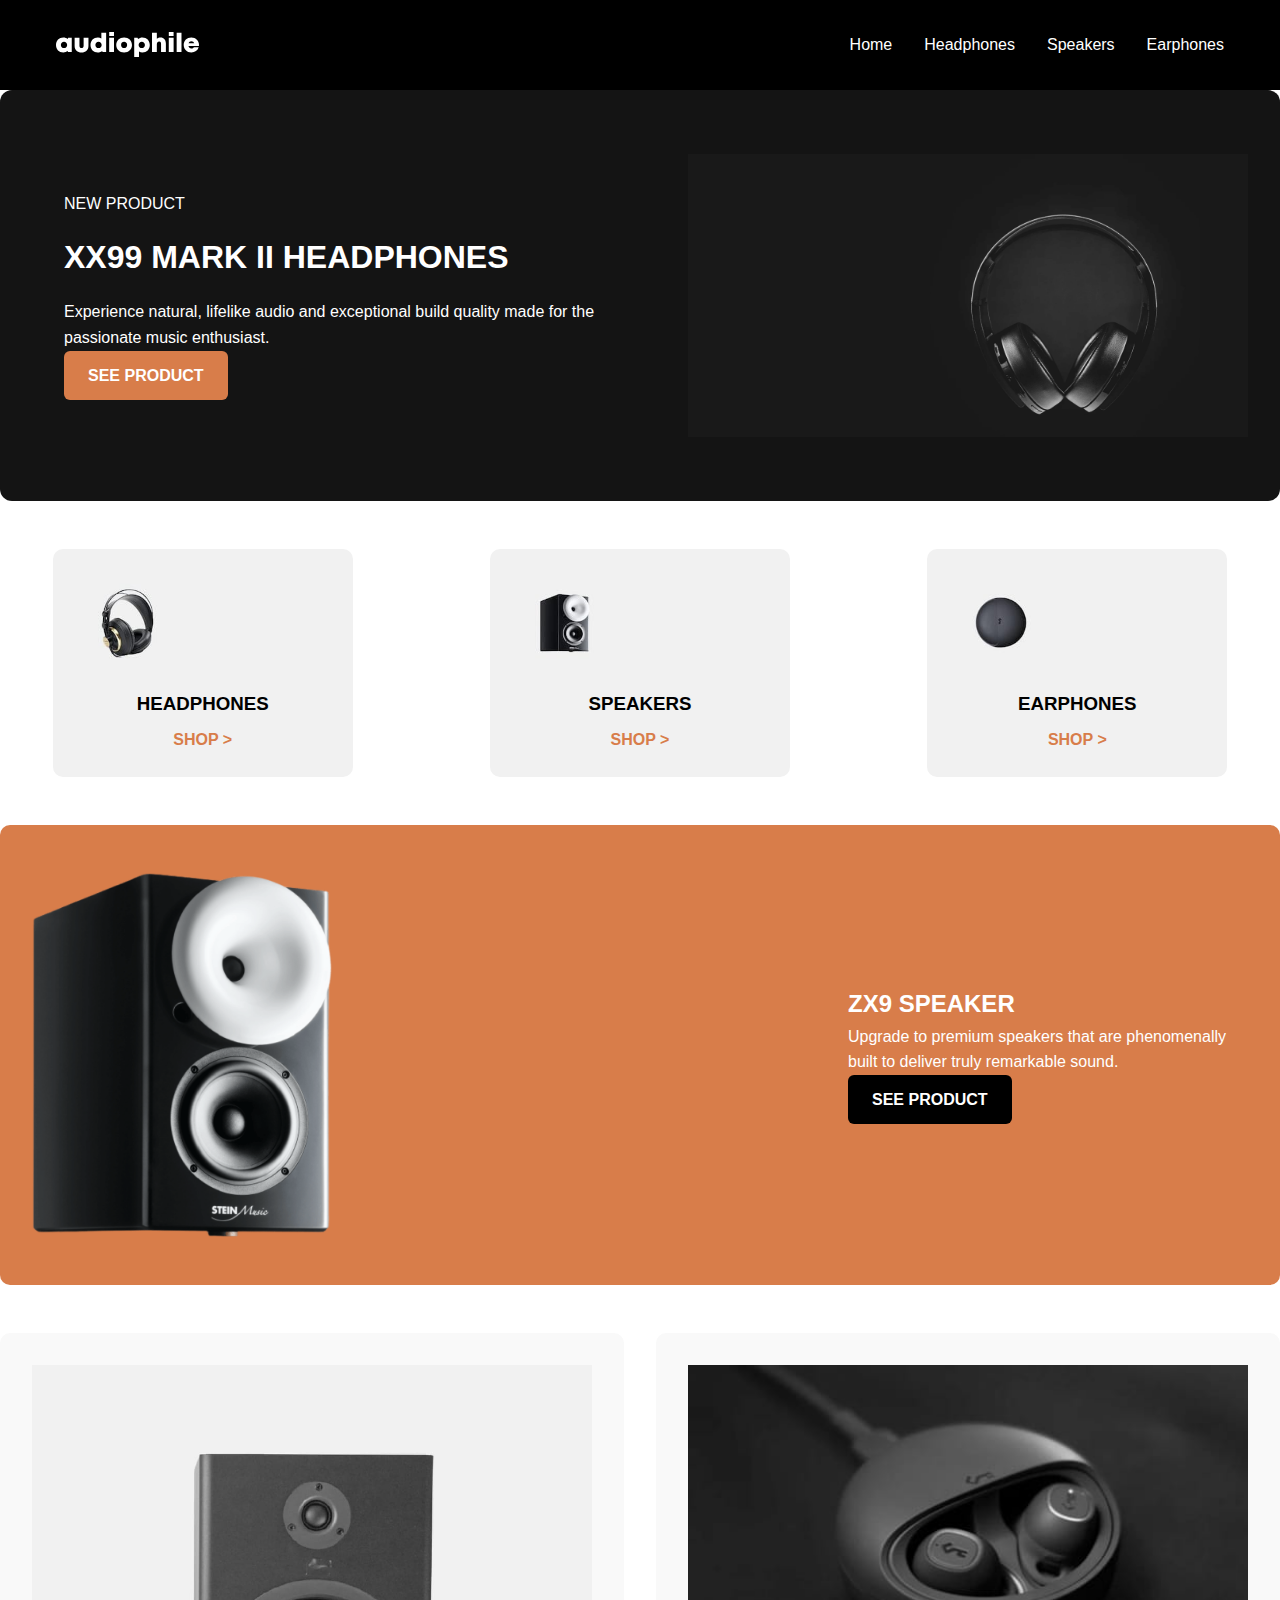
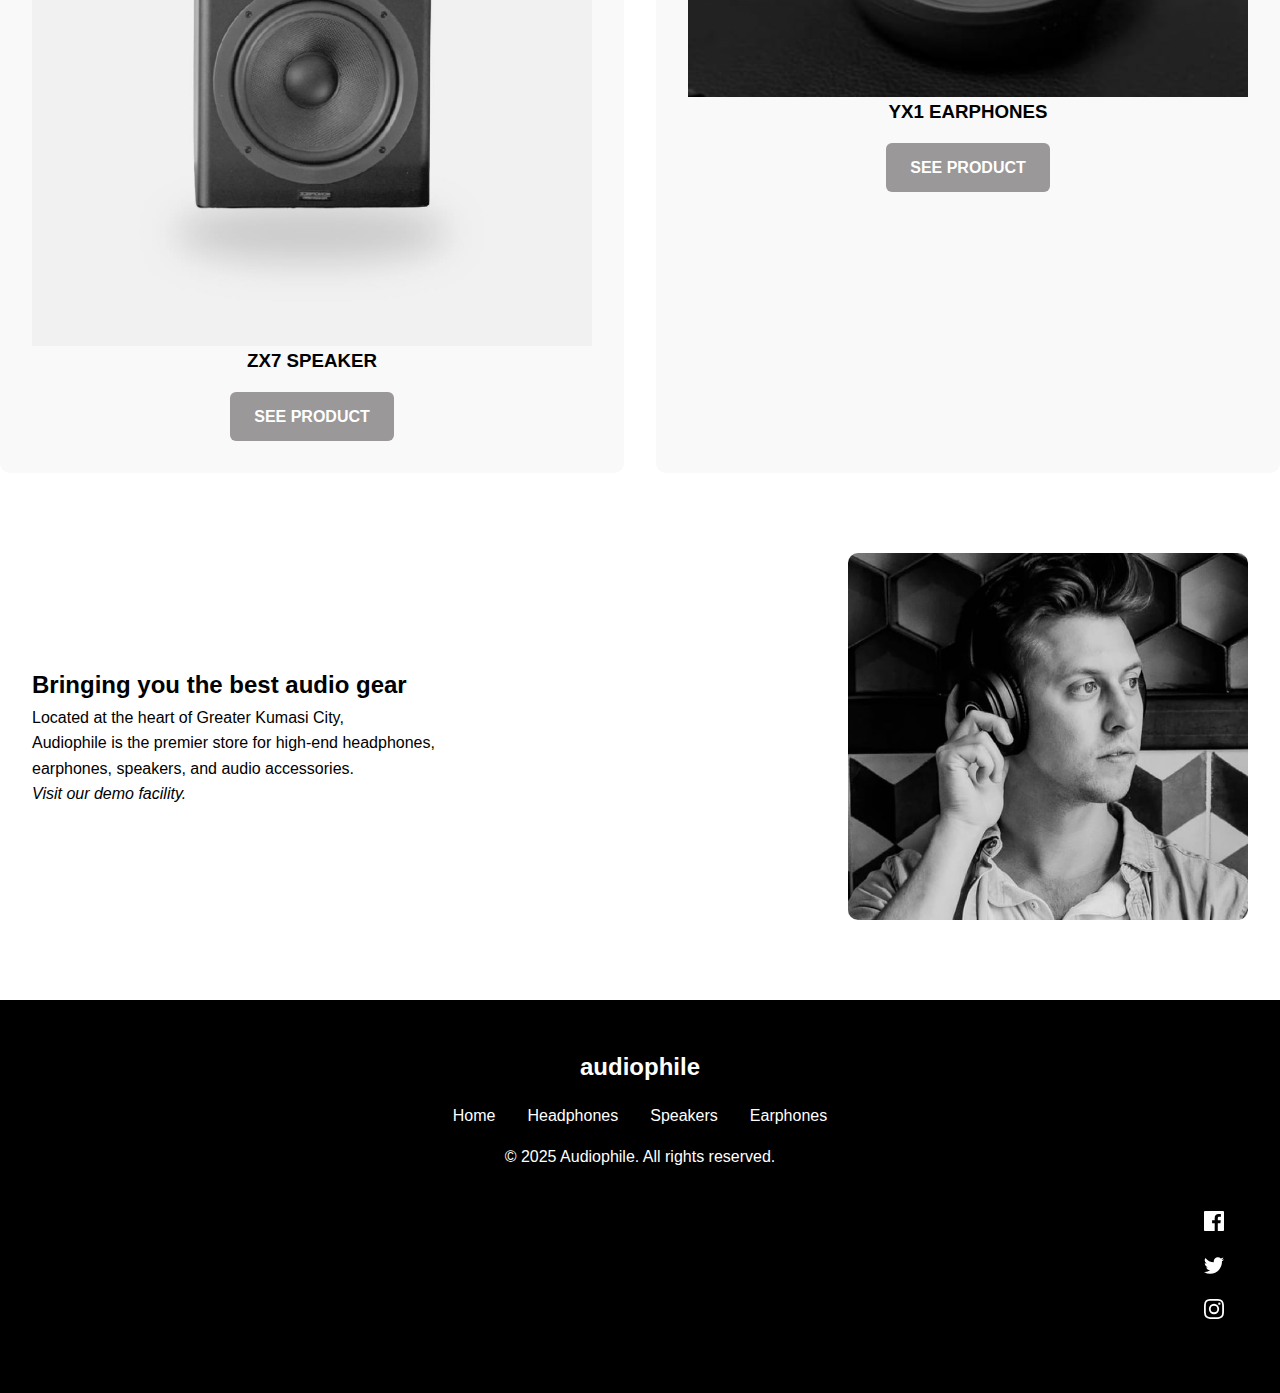
<file: index.html>
<!DOCTYPE html>
<html lang="en">
<head>
  <meta charset="UTF-8" />
  <meta name="viewport" content="width=device-width, initial-scale=1.0" />
  <title>Audiophile</title>
  <link rel="stylesheet" href="style.css" />
</head>
<body>
  <header>
    <div class="container">
      <h1 class="logo"><img src="audio_file\assets\shared\desktop\logo.svg" alt= "audiophile"></h1>
      <nav>
        <ul>
          <li><a href="index.html">Home</a></li>
          <li><a href="headphones.html">Headphones</a></li>
          <li><a href="speakers.html">Speakers</a></li>
          <li><a href="earphones.html">Earphones</a></li>
        </ul>
      </nav>
    </div>
  </header>

  <main>
    <section class="hero">
      <div class="hero-text">
        <p class="new-product">NEW PRODUCT</p>
        <h2>XX99 MARK II HEADPHONES</h2>
        <p>Experience natural, lifelike audio and exceptional build quality made for the passionate music enthusiast.</p>
        <a href="product.html?product=xx99" class="btn orange">SEE PRODUCT</a>
      </div>
      <div class="hero-image">
        <img src="audio_file\assets\home\desktop\image-hero.jpg" alt="XX99 Mark II Headphones" />
      </div>
    </section>

    <section class="categories">
      <div class="category">
        <img src="audio_file\assets\cart\image-xx99-mark-one-headphones.jpg" alt="Headphones">
        <h3>HEADPHONES</h3>
        <a href="headphones.html">SHOP ></a>
      </div>
      <div class="category">
        <img src="audio_file\assets\cart\image-zx9-speaker.jpg" alt="Speakers">
        <h3>SPEAKERS</h3>
        <a href="speakers.html">SHOP ></a>
      </div>
      <div class="category">
        <img src="audio_file\assets\cart\image-yx1-earphones.jpg" alt="Earphones">
        <h3>EARPHONES</h3>
        <a href="earphones.html">SHOP ></a>
      </div>
    </section>

    <section class="highlight orange">
      <img src="audio_file\assets\home\desktop\image-speaker-zx9.png" alt="ZX9 Speaker">
      <div class="text">
        <h2>ZX9 SPEAKER</h2>
        <p>Upgrade to premium speakers that are phenomenally built to deliver truly remarkable sound.</p>
        <a href="product.html?product=zx9" class="btn black">SEE PRODUCT</a>
      </div>
    </section>

    <section class="tiles">
      <div class="tile">
        <img src="audio_file\assets\product-zx7-speaker\desktop\image-product.jpg" alt="ZX7 Speaker">
        <h3>ZX7 SPEAKER</h3>
        <a href="product.html?product=zx7" class="btn grey">SEE PRODUCT</a>
      </div>
      <div class="tile">
        <img src="audio_file/assets/home/desktop/image-earphones-yx1.jpg" alt="YX1 Earphones">
        <h3>YX1 EARPHONES</h3>
        <a href="product.html?product=yx1" class="btn grey">SEE PRODUCT</a>
      </div>
    </section>

    <section class="about">
      <div class="text">
        <h2>Bringing you the best audio gear</h2>
        <p>Located at the heart of Greater Kumasi City, <br>Audiophile is the premier store for high-end headphones, <br>earphones, speakers, and audio accessories.<br> <i>Visit our demo facility.</i></p>
      </div>
      <img src="audio_file\assets\shared\mobile\image-best-gear.jpg" alt="Listening to music">
    </section>
  </main>

  <footer>
    <div class="container">
      <h1 class="logo">audiophile</h1>
      <nav>
        <ul>
          <li><a href="index.html">Home</a></li>
          <li><a href="headphones.html">Headphones</a></li>
          <li><a href="speakers.html">Speakers</a></li>
          <li><a href="earphones.html">Earphones</a></li>
        </ul>
      </nav>
      <p>&copy; 2025 Audiophile. All rights reserved.</p>
      <div class="socials">
        <a href="#"><img src="audio_file\assets\shared\desktop\icon-facebook.svg" alt="facebook"></a>
        <a href="#"><img src="audio_file\assets\shared\desktop\icon-twitter.svg" alt="twitter"></a>
        <a href="#"><img src="audio_file\assets\shared\desktop\icon-instagram.svg" alt="instagram"></a>
      </div>
    </div>
  </footer>
  <script src="script.js"></script>
</body>
</html>
</file>
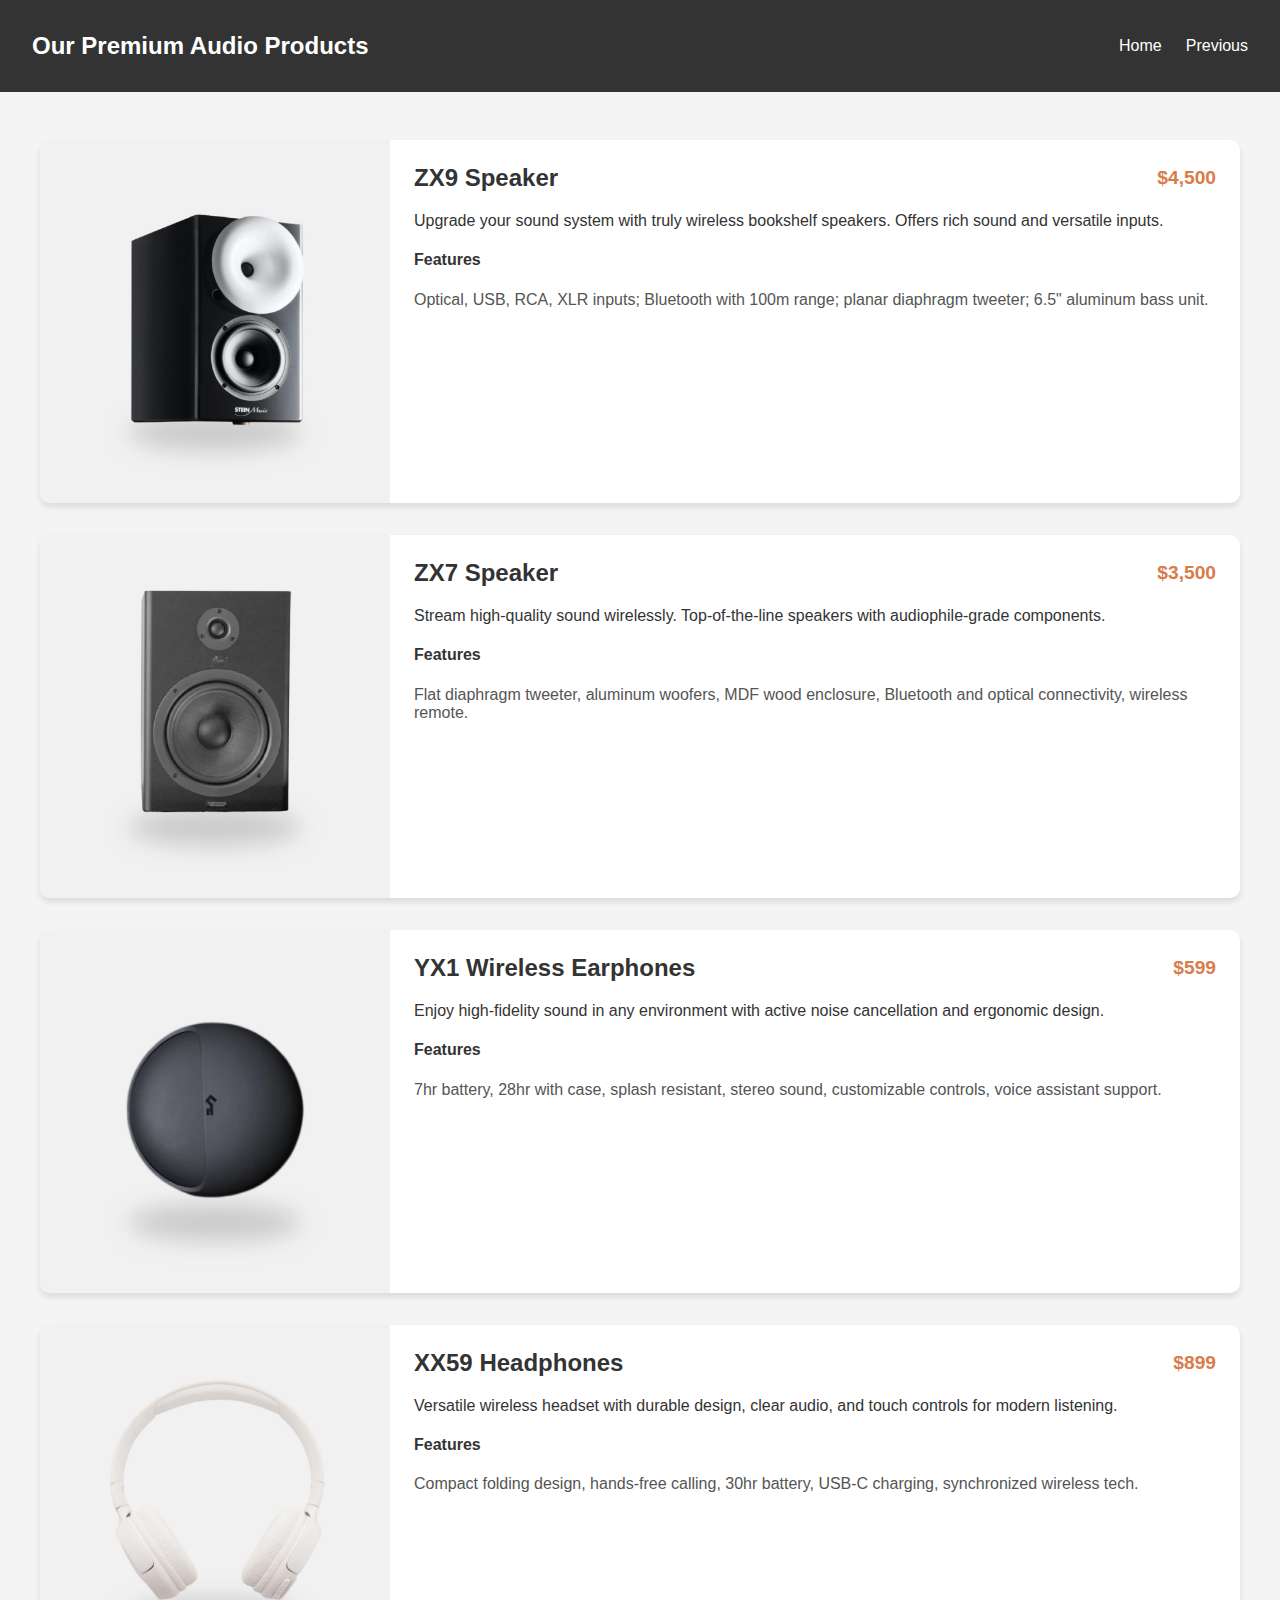
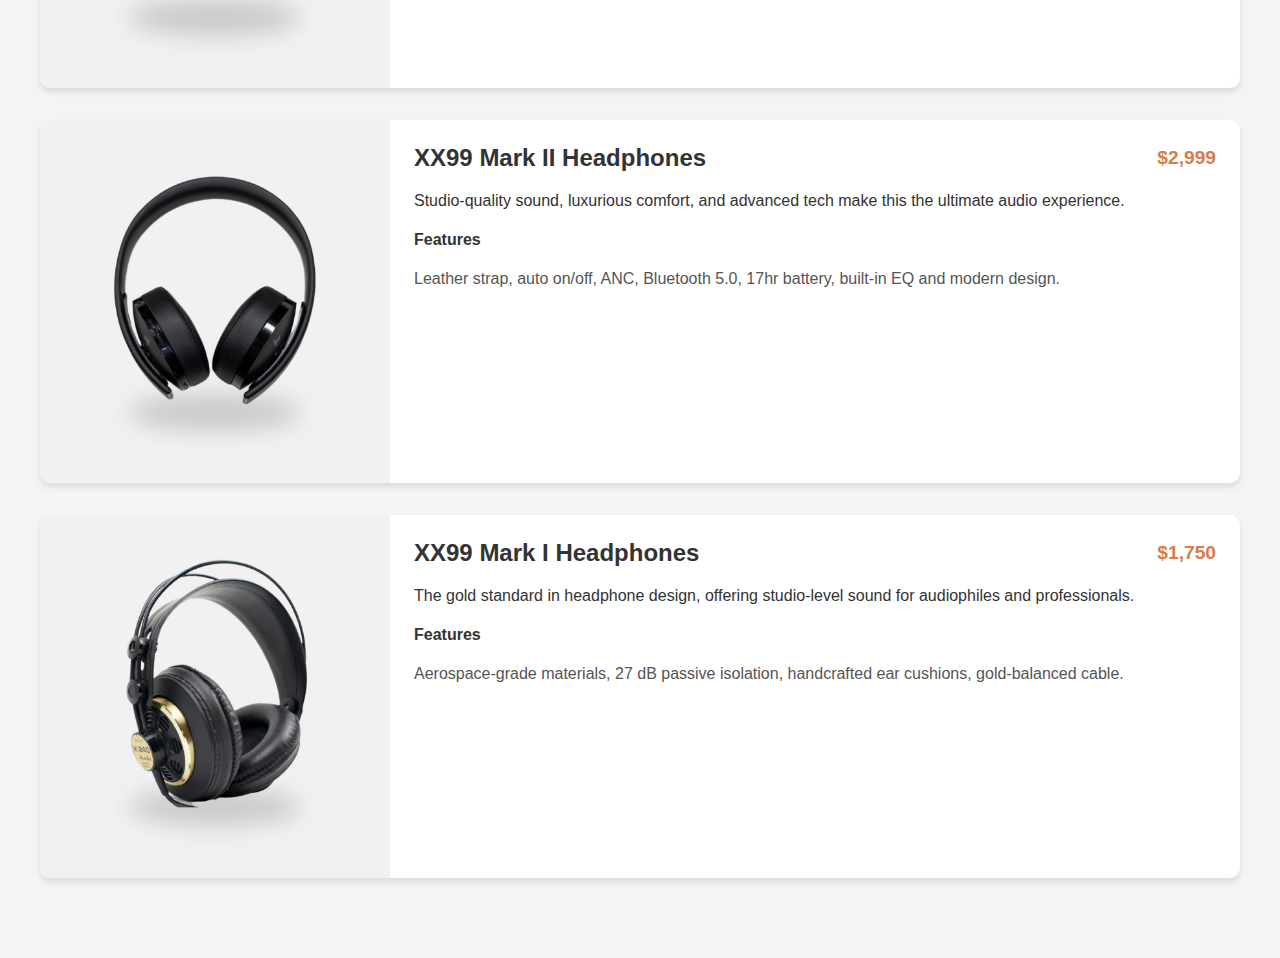
<file: about.html>
<!DOCTYPE html>
<html lang="en">
<head>
  <meta charset="UTF-8">
  <meta name="viewport" content="width=device-width, initial-scale=1.0">
  <title>About - Product Catalog</title>
  <style>
    body {
      font-family: Arial, sans-serif;
      margin: 0;
      padding: 0;
      background: #f4f4f4;
      color: #333;
    }

   /* header {
      background-color: #000;
      color: white;
      padding: 1rem 2rem;
      text-align: center;
    }*/

    nav {
      background-color: #333;
      color: #fff;
      padding: 1rem 2rem;
      position: sticky;
      top: 0;
      z-index: 100;
      display: flex;
      justify-content: space-between;
      align-items: center;
    }

    nav h1 {
      font-size: 1.5rem;
    }

    nav ul {
      list-style: none;
      display: flex;
      gap: 1.5rem;
    }

    nav ul li {
  cursor: pointer;
}

nav ul li a {
  color: white;
  text-decoration: none;
}

nav ul li a:hover {
  text-decoration: underline;
}


.about-container {
      max-width: 1200px;
      margin: 2rem auto;
      padding: 1rem;
    }

    .product-card {
      display: flex;
      flex-wrap: wrap;
      background: white;
      border-radius: 10px;
      margin-bottom: 2rem;
      overflow: hidden;
      box-shadow: 0 4px 6px rgba(0, 0, 0, 0.1);
      transition: transform 0.3s ease;
    }

    .product-card:hover {
      transform: scale(1.02);
    }

    .product-card img {
      width: 100%;
      max-width: 350px;
      object-fit: cover;
    }

    .product-info {
      flex: 1;
      padding: 1.5rem;
    }

    .product-info h2 {
      margin-top: 0;
      display: flex;
      justify-content: space-between;
      align-items: center;
    }

    .price {
      color: #d87d4a;
      font-size: 1.2rem;
    }

    .features {
      color: #555;
      margin-top: 0.5rem;
    }

    @media (max-width: 768px) {
      .product-card {
        flex-direction: column;
      }

      .product-card img {
        max-width: 100%;
      }
    }
  </style>
</head>
<body>
   <nav>
       <h1>Our Premium Audio Products</h1>  
    <ul>
      <li><a href="index.html">Home</a></li>
      <li><a href="javascript:history.back()">Previous</a></li>
    </ul>
  </nav>
  <main class="about-container">

    <!-- ZX9 Speaker -->
    <section class="product-card">
      <img src="audio_file/assets/product-zx9-speaker/desktop/image-product.jpg" alt="ZX9 Speaker">
      <div class="product-info">
        <h2>ZX9 Speaker <span class="price">$4,500</span></h2>
        <p class="description">Upgrade your sound system with truly wireless bookshelf speakers. Offers rich sound and versatile inputs.</p>
        <h4>Features</h4>
        <p class="features">Optical, USB, RCA, XLR inputs; Bluetooth with 100m range; planar diaphragm tweeter; 6.5" aluminum bass unit.</p>
      </div>
    </section>

    <!-- ZX7 Speaker -->
    <section class="product-card">
      <img src="audio_file/assets/product-zx7-speaker/desktop/image-product.jpg" alt="ZX7 Speaker">
      <div class="product-info">
        <h2>ZX7 Speaker <span class="price">$3,500</span></h2>
        <p class="description">Stream high-quality sound wirelessly. Top-of-the-line speakers with audiophile-grade components.</p>
        <h4>Features</h4>
        <p class="features">Flat diaphragm tweeter, aluminum woofers, MDF wood enclosure, Bluetooth and optical connectivity, wireless remote.</p>
      </div>
    </section>

    <!-- YX1 Earphones -->
    <section class="product-card">
      <img src="audio_file/assets/product-yx1-earphones/desktop/image-product.jpg" alt="YX1 Earphones">
      <div class="product-info">
        <h2>YX1 Wireless Earphones <span class="price">$599</span></h2>
        <p class="description">Enjoy high-fidelity sound in any environment with active noise cancellation and ergonomic design.</p>
        <h4>Features</h4>
        <p class="features">7hr battery, 28hr with case, splash resistant, stereo sound, customizable controls, voice assistant support.</p>
      </div>
    </section>

    <!-- XX59 Headphones -->
    <section class="product-card">
      <img src="audio_file/assets/product-xx59-headphones/desktop/image-product.jpg" alt="XX59 Headphones">
      <div class="product-info">
        <h2>XX59 Headphones <span class="price">$899</span></h2>
        <p class="description">Versatile wireless headset with durable design, clear audio, and touch controls for modern listening.</p>
        <h4>Features</h4>
        <p class="features">Compact folding design, hands-free calling, 30hr battery, USB-C charging, synchronized wireless tech.</p>
      </div>
    </section>

    <!-- XX99 Mark II Headphones -->
    <section class="product-card">
      <img src="audio_file/assets/product-xx99-mark-two-headphones/desktop/image-product.jpg" alt="XX99 Mark II">
      <div class="product-info">
        <h2>XX99 Mark II Headphones <span class="price">$2,999</span></h2>
        <p class="description">Studio-quality sound, luxurious comfort, and advanced tech make this the ultimate audio experience.</p>
        <h4>Features</h4>
        <p class="features">Leather strap, auto on/off, ANC, Bluetooth 5.0, 17hr battery, built-in EQ and modern design.</p>
      </div>
    </section>

    <!-- XX99 Mark I Headphones -->
    <section class="product-card">
      <img src="audio_file/assets/product-xx99-mark-one-headphones/desktop/image-product.jpg" alt="XX99 Mark I">
      <div class="product-info">
        <h2>XX99 Mark I Headphones <span class="price">$1,750</span></h2>
        <p class="description">The gold standard in headphone design, offering studio-level sound for audiophiles and professionals.</p>
        <h4>Features</h4>
        <p class="features">Aerospace-grade materials, 27 dB passive isolation, handcrafted ear cushions, gold-balanced cable.</p>
      </div>
    </section>

  </main>
</body>
</html>
</file>
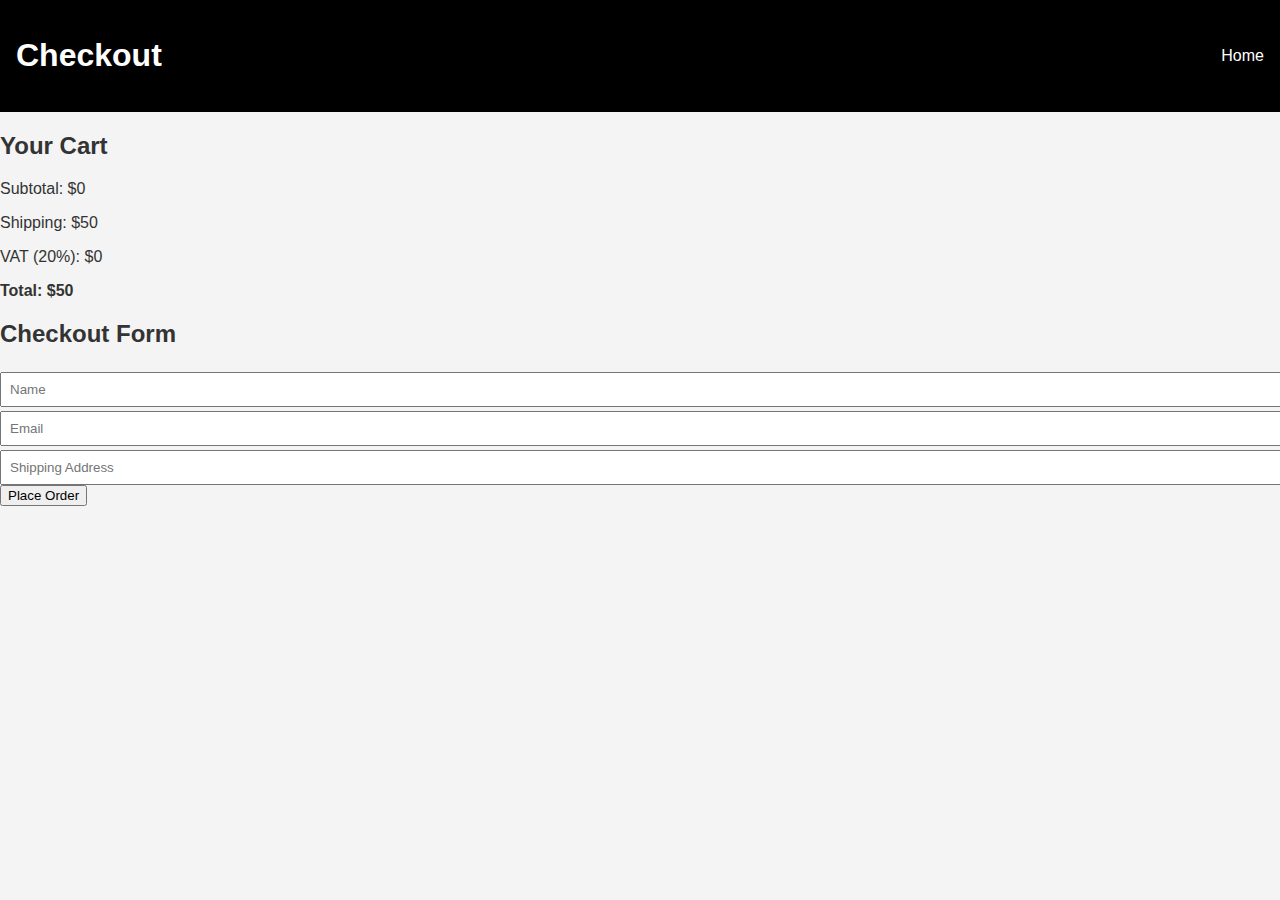
<file: checkout.html>
<!DOCTYPE html>
<html lang="en">
<head>
  <meta charset="UTF-8">
  <title>Checkout</title>
   <style>
    body {
      font-family: Arial, sans-serif;
      margin: 0;
      padding: 0;
      background: #f4f4f4;
      color: #333;
    }
    nav {
      background: #000;
      color: #fff;
      padding: 1rem;
      display: flex;
      justify-content: space-between;
      align-items: center;
    }
    nav ul {
      list-style: none;
      display: flex;
      gap: 1rem;
    }
    nav a {
      color: #fff;
      text-decoration: none;
    }
    
     nav a:hover {
       text-decoration: underline;
    }

    .btn {
      display: inline-block;
      padding: 0.75rem 1.5rem;
      background-color: #d87d4a;
      color: white;
      border: none;
      cursor: pointer;
      text-align: center;
      text-decoration: none;
    }
    .btn:hover {
      background-color: #fbaf85;
    }
    .checkout-container,
    .order-summary-container {
      max-width: 800px;
      margin: 2rem auto;
      background: white;
      padding: 2rem;
      border-radius: 8px;
    }
    label {
      display: block;
      margin-bottom: 1rem;
    }
    input {
      width: 100%;
      padding: 0.5rem;
      margin-top: 0.25rem;
    }
    #cart-summary {
      margin-top: 1rem;
      padding: 1rem;
      border: 1px solid #ddd;
      border-radius: 4px;
      background: #fafafa;
    }
    .modal {
      position: fixed;
      top: 0;
      left: 0;
      right: 0;
      bottom: 0;
      background: rgba(0, 0, 0, 0.5);
      display: flex;
      justify-content: center;
      align-items: center;
    }
    .modal.hidden {
      display: none;
    }
    .modal-content {
      background: white;
      padding: 2rem;
      border-radius: 8px;
      text-align: center;
      max-width: 500px;
    }
  </style>
</head>
<body>

  <nav>
    <h1>Checkout</h1>
    <a href="index.html">Home</a>
  </nav>

  <h2>Your Cart</h2>
  <div id="cart-items"></div>

  <div class="totals">
    <p>Subtotal: $<span id="subtotal">0</span></p>
    <p>Shipping: $<span id="shipping">50</span></p>
    <p>VAT (20%): $<span id="vat">0</span></p>
    <p><strong>Total: $<span id="grand-total">0</span></strong></p>
  </div>

  <h2>Checkout Form</h2>
  <form id="checkout-form">
    <input type="text" id="name" placeholder="Name" required />
    <input type="email" id="email" placeholder="Email" required />
    <input type="text" id="address" placeholder="Shipping Address" required />
    <div class="error" id="form-error"></div>
    <button type="submit">Place Order</button>
  </form>

  <script>
    const products = {
      zx9: { name: "ZX9 Speaker", price: 4500 },
      zx7: { name: "ZX7 Speaker", price: 3500 },
      yx1: { name: "YX1 Earphones", price: 599 },
      xx59: { name: "XX59 Headphones", price: 899 },
      xx99: { name: "XX99 Mark II", price: 2999 },
      xx99: { name: "XX99 Mark I", price: 1750 }
    };

    const cart = JSON.parse(localStorage.getItem("cart")) || [];
    const cartContainer = document.getElementById("cart-items");

    let subtotal = 0;

    cart.forEach(item => {
      const product = products[item.key];
      const itemTotal = product.price * item.quantity;
      subtotal += itemTotal;

      const itemDiv = document.createElement("div");
      itemDiv.className = "cart-item";
      itemDiv.innerHTML = `
        <span>${product.name} (x${item.quantity})</span>
        <span>$${itemTotal.toLocaleString()}</span>
      `;
      cartContainer.appendChild(itemDiv);
    });

    const vat = Math.round(subtotal * 0.2);
    const shipping = 50;
    const grandTotal = subtotal + vat + shipping;

    document.getElementById("subtotal").textContent = subtotal.toLocaleString();
    document.getElementById("vat").textContent = vat.toLocaleString();
    document.getElementById("shipping").textContent = shipping.toLocaleString();
    document.getElementById("grand-total").textContent = grandTotal.toLocaleString();

    const form = document.getElementById("checkout-form");
    const errorDiv = document.getElementById("form-error");

    form.addEventListener("submit", function (e) {
      e.preventDefault();

      const name = document.getElementById("name").value.trim();
      const email = document.getElementById("email").value.trim();
      const address = document.getElementById("address").value.trim();

      if (!name || !email || !address) {
        errorDiv.textContent = "All fields are required.";
        return;
      }

      localStorage.setItem("customerName", name);
      localStorage.setItem("customerEmail", email);

// Store the order summary
const orderSummary = cart.map(item => ({
  name: products[item.key].name,
  price: products[item.key].price,
  quantity: item.quantity,
}));
localStorage.setItem("orderSummary", JSON.stringify({ cart: orderSummary }));

// Redirect to order confirmation page
window.location.href = "order.html";
    });
  </script>
</body>
</html>
</file>
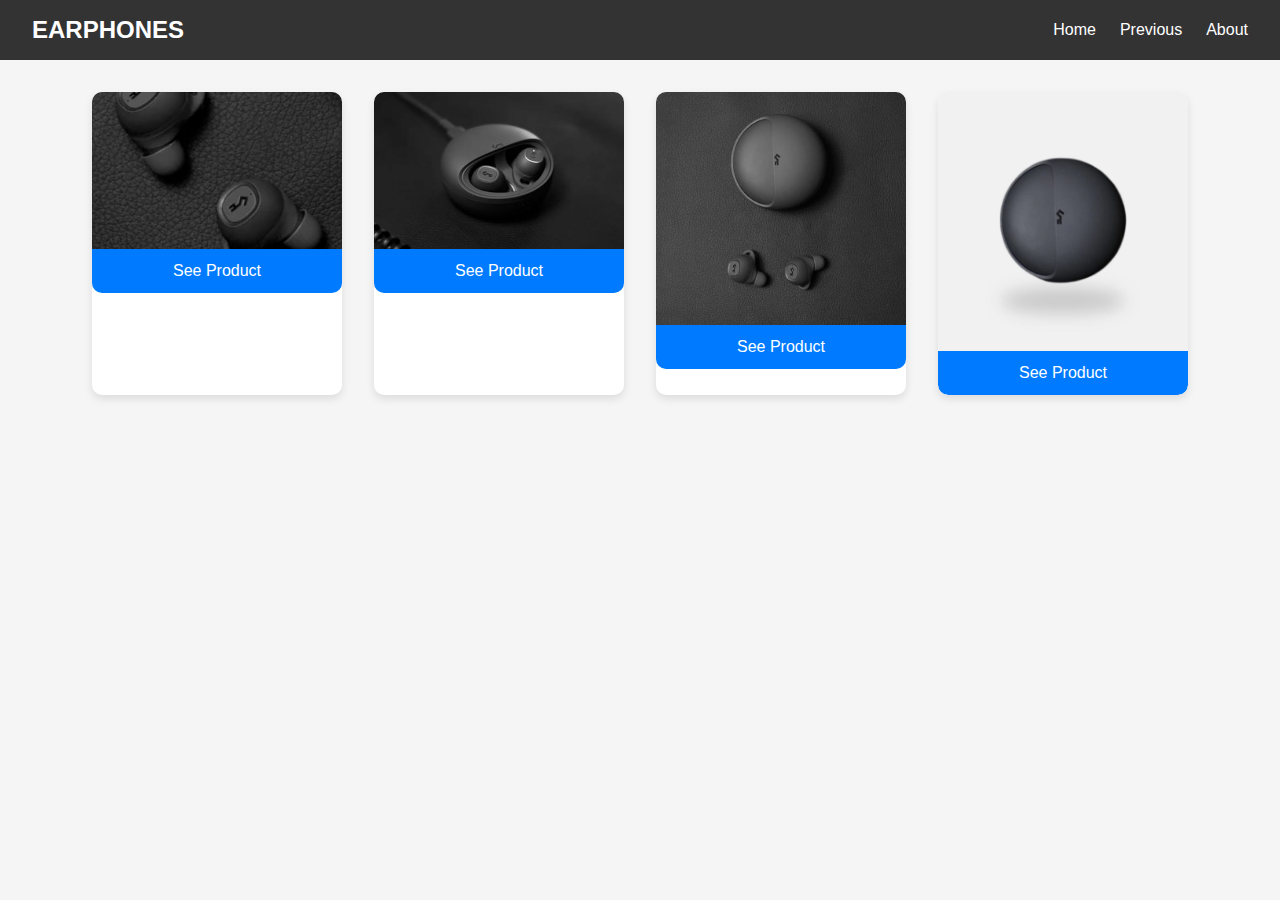
<file: earphones.html>
<!DOCTYPE html>
<html lang="en">
<head>
  <meta charset="UTF-8" />
  <meta name="viewport" content="width=device-width, initial-scale=1.0"/>
  <title>Product Showcase</title>
  <style>
    * {
      box-sizing: border-box;
      margin: 0;
      padding: 0;
    }

    body {
      font-family: Arial, sans-serif;
      background-color: #f5f5f5;
    }

    nav {
      background-color: #333;
      color: #fff;
      padding: 1rem 2rem;
      position: sticky;
      top: 0;
      z-index: 100;
      display: flex;
      justify-content: space-between;
      align-items: center;
    }

    nav h1 {
      font-size: 1.5rem;
    }

    nav ul {
      list-style: none;
      display: flex;
      gap: 1.5rem;
    }

    nav ul li {
      cursor: pointer;
    }

    a {
  text-decoration: none;
  color: inherit;
    }

    .container {
      display: flex;
      flex-wrap: wrap;
      justify-content: center;
      gap: 2rem;
      padding: 2rem;
    }

    .card {
      background-color: white;
      width: 250px;
      border-radius: 10px;
      box-shadow: 0 4px 8px rgba(0,0,0,0.1);
      overflow: hidden;
      transition: transform 0.3s ease;
    }

    .card:hover {
      transform: translateY(-5px);
    }

    .card img {
      width: 100%;
      height: auto;
      display: block;
    }

    .card button {
      width: 100%;
      padding: 0.8rem;
      border: none;
      background-color: #007bff;
      color: white;
      font-size: 1rem;
      cursor: pointer;
      border-bottom-left-radius: 10px;
      border-bottom-right-radius: 10px;
    }

    .card button:hover {
      background-color: #0056b3;
    }

    @media (max-width: 600px) {
      .container {
        flex-direction: column;
        align-items: center;
      }
    }
  </style>
</head>
<body>

  <nav>
    <h1>EARPHONES</h1>
    <ul>
      <li><a href="index.html">Home</a></li>
      <li><a href="javascript:history.back()">Previous</a></li>
      <li><a href="about.html">About</a></li>
    </ul>
  </nav>

  <div class="container">
     <div class="card">
      <img src="audio_file\assets\product-yx1-earphones\desktop\image-gallery-1.jpg" alt="yx1-earphones" />
      <button><a href="product.html?product=yx1">See Product</a></button>
    </div>
    <div class="card">
      <img src="audio_file\assets\product-yx1-earphones\desktop\image-gallery-2.jpg" alt="yx1-earphones" />
      <button><a href="product.html?product=yx1">See Product</a></button>
    </div>
    <div class="card">
      <img src="audio_file\assets\product-yx1-earphones\desktop\image-gallery-3.jpg" alt="yx1-earphones" />
      <button><a href="product.html?product=yx1">See Product</a></button>
    </div>
    <div class="card">
      <img src="audio_file\assets\product-yx1-earphones\desktop\image-product.jpg" alt="yx1-earphones" />
      <button><a href="product.html?product=yx1">See Product</a></button>
    </div>
  </div>

</body>
</html>
</file>
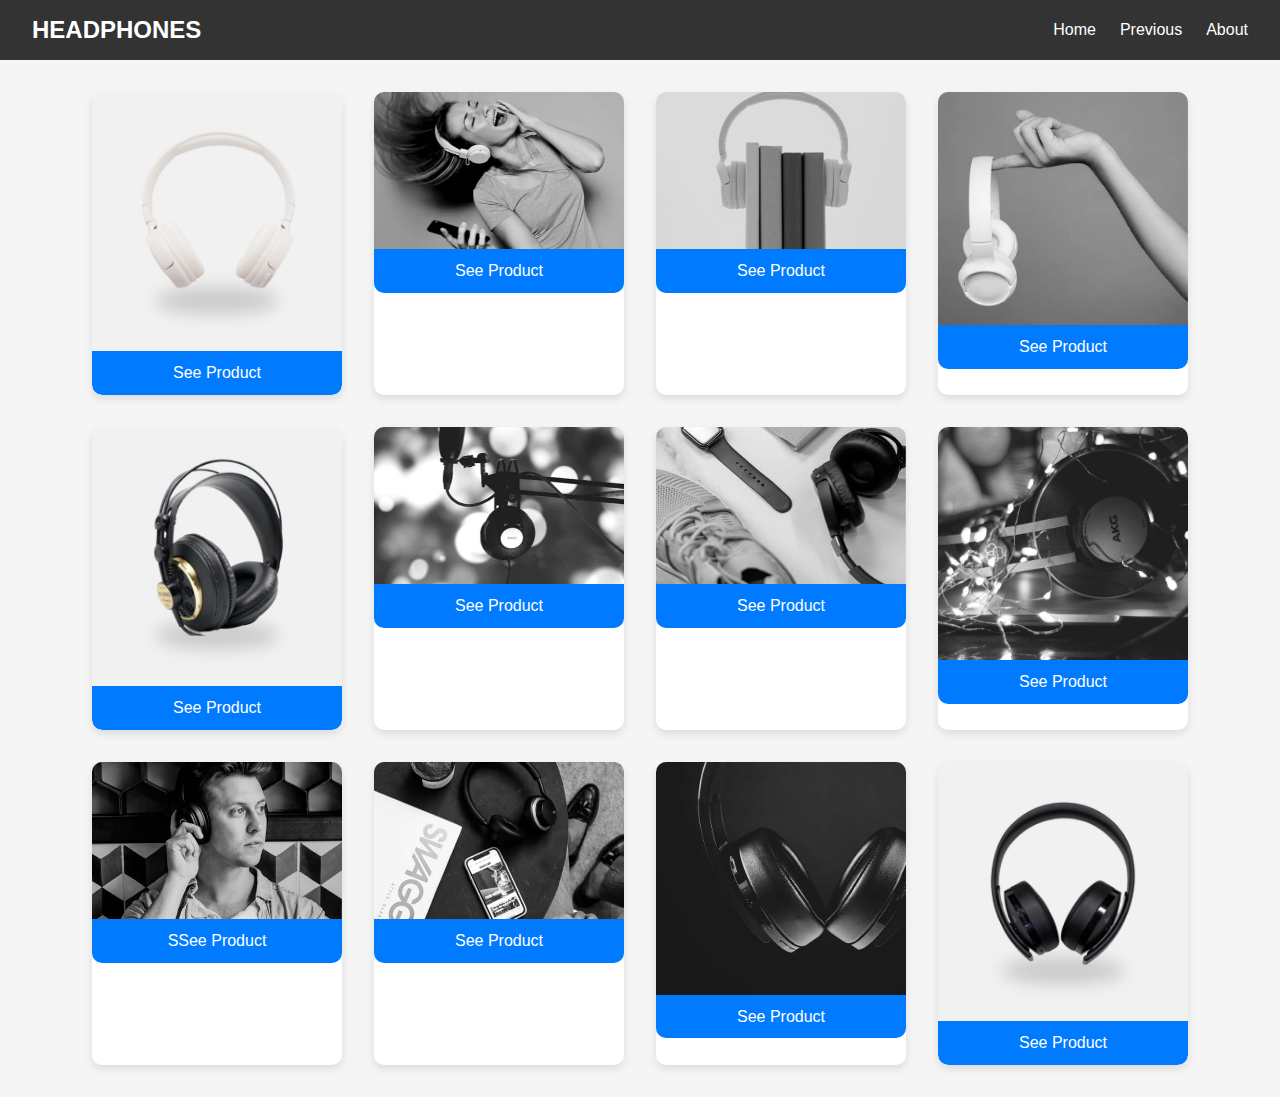
<file: headphones.html>
<!DOCTYPE html>
<html lang="en">
<head>
  <meta charset="UTF-8" />
  <meta name="viewport" content="width=device-width, initial-scale=1.0"/>
  <title>Product Showcase</title>
  <style>
    * {
      box-sizing: border-box;
      margin: 0;
      padding: 0;
    }

    body {
      font-family: Arial, sans-serif;
      background-color: #f5f5f5;
    }

    nav {
      background-color: #333;
      color: #fff;
      padding: 1rem 2rem;
      position: sticky;
      top: 0;
      z-index: 100;
      display: flex;
      justify-content: space-between;
      align-items: center;
    }

    nav h1 {
      font-size: 1.5rem;
    }

    nav ul {
      list-style: none;
      display: flex;
      gap: 1.5rem;
    }

    nav ul li {
      cursor: pointer;
    }

    a {
  text-decoration: none;
  color: inherit;
    }

    .container {
      display: flex;
      flex-wrap: wrap;
      justify-content: center;
      gap: 2rem;
      padding: 2rem;
    }

    .card {
      background-color: white;
      width: 250px;
      border-radius: 10px;
      box-shadow: 0 4px 8px rgba(0,0,0,0.1);
      overflow: hidden;
      transition: transform 0.3s ease;
    }

    .card:hover {
      transform: translateY(-5px);
    }

    .card img {
      width: 100%;
      height: auto;
      display: block;
    }

    .card button {
      width: 100%;
      padding: 0.8rem;
      border: none;
      background-color: #007bff;
      color: white;
      font-size: 1rem;
      cursor: pointer;
      border-bottom-left-radius: 10px;
      border-bottom-right-radius: 10px;
    }

    .card button:hover {
      background-color: #0056b3;
    }

    @media (max-width: 600px) {
      .container {
        flex-direction: column;
        align-items: center;
      }
    }
  </style>
</head>
<body>

  <nav>
    <h1>HEADPHONES</h1>
    <ul>
      <li><a href="index.html">Home</a></li>
      <li><a href="javascript:history.back()">Previous</a></li>
      <li><a href="about.html">About</a></li>
    </ul>
  </nav>

  <div class="container">
    <div class="card">
      <img src="audio_file\assets\product-xx59-headphones\desktop\image-product.jpg" alt="xx59-headphones" />
      <button><a href="product.html?product=xx59">See Product</a></button>
    </div>
    <div class="card">
      <img src="audio_file\assets\product-xx59-headphones\desktop\image-gallery-1.jpg" alt="xx59-headphones" />
      <button><a href="product.html?product=xx59">See Product</a></button>
    </div>
    <div class="card">
      <img src="audio_file\assets\product-xx59-headphones\desktop\image-gallery-2.jpg" alt="xx59-headphones" />
      <button><a href="product.html?product=xx59">See Product</a></button>
    </div>
    <div class="card">
      <img src="audio_file\assets\product-xx59-headphones\desktop\image-gallery-3.jpg" alt="xx59-headphones" />
      <button><a href="product.html?product=xx59">See Product</a></button>
    </div>
     <div class="card">
      <img src="audio_file\assets\product-xx99-mark-one-headphones\desktop\image-product.jpg" alt="xx99-mark-one-headphones" />
      <button><a href="product.html?product=xx99">See Product</a></button>
    </div>
    <div class="card">
      <img src="audio_file\assets\product-xx99-mark-one-headphones\desktop\image-gallery-1.jpg" alt="xx99-mark-one-headphones" />
      <button><a href="product.html?product=xx99">See Product</a></button>
    </div>
    <div class="card">
      <img src="audio_file\assets\product-xx99-mark-one-headphones\desktop\image-gallery-2.jpg" alt="xx99-mark-one-headphones" />
      <button><a href="product.html?product=xx99">See Product</a></button>
    </div>
    <div class="card">
      <img src="audio_file\assets\product-xx99-mark-one-headphones\desktop\image-gallery-3.jpg" alt="xx99-mark-one-headphones" />
      <button><a href="product.html?product=xx99">See Product</a></button>
    </div>
    <div class="card">
      <img src="audio_file\assets\product-xx99-mark-two-headphones\desktop\image-gallery-1.jpg" alt="image-xx99-mark-two-headphones" />
      <button>S<a href="product.html?product=xx99">See Product</a></button>
    </div>
    <div class="card">
      <img src="audio_file\assets\product-xx99-mark-two-headphones\desktop\image-gallery-2.jpg" alt="image-xx99-mark-two-headphones" />
      <button><a href="product.html?product=xx99">See Product</a></button>
    </div>
    <div class="card">
      <img src="audio_file\assets\product-xx99-mark-two-headphones\desktop\image-gallery-3.jpg" alt="image-xx99-mark-two-headphones" />
      <button><a href="product.html?product=xx99">See Product</a></button>
    </div>
    <div class="card">
      <img src="audio_file\assets\product-xx99-mark-two-headphones\desktop\image-product.jpg" alt="xx99-mark-two-headphones" />
      <button><a href="product.html?product=xx99">See Product</a></button>
    </div>
  </div>

</body>
</html>
</file>
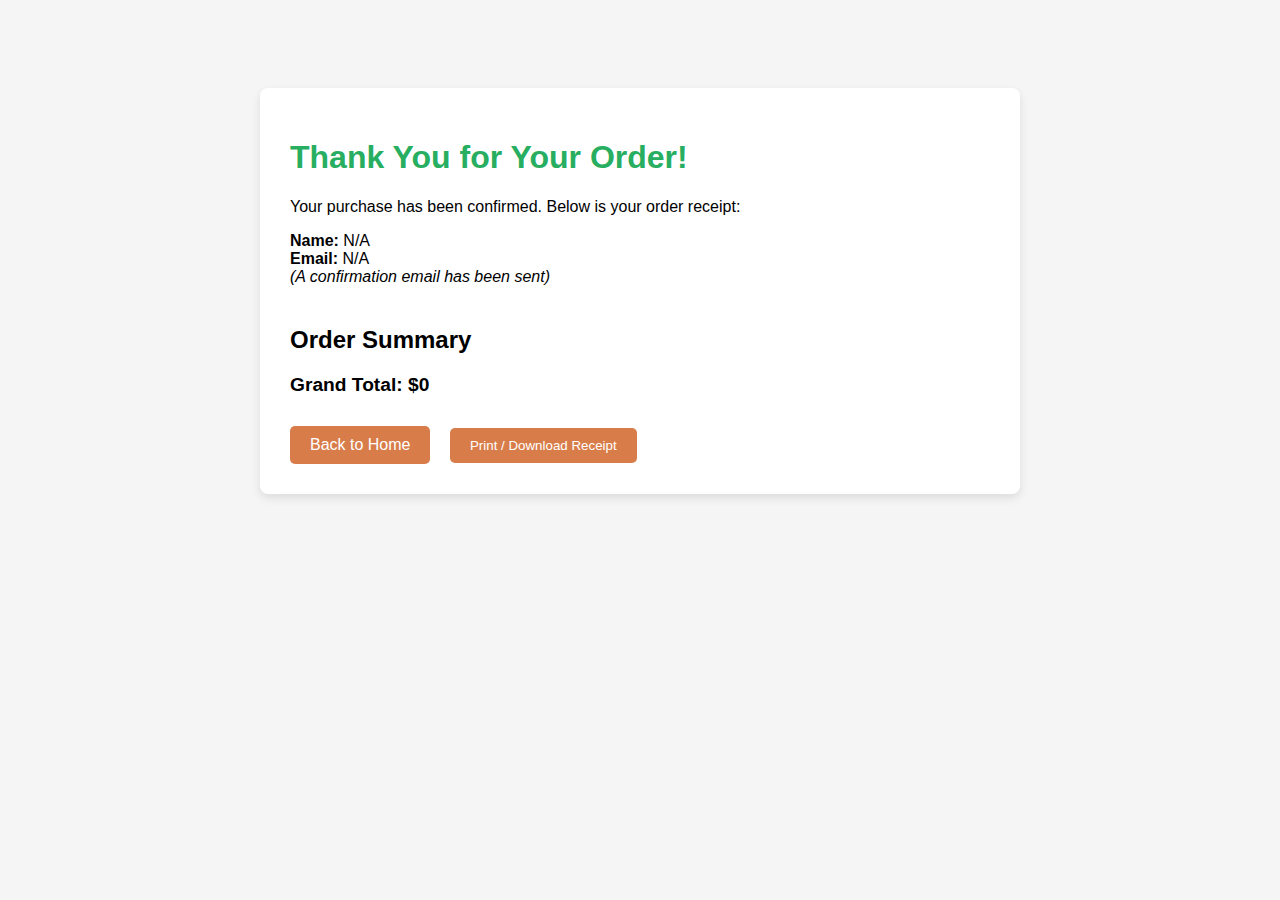
<file: order.html>
<!DOCTYPE html>
<html lang="en">
<head>
  <meta charset="UTF-8" />
  <title>Order Confirmation</title>
  <style>
    body {
      font-family: Arial, sans-serif;
      padding: 30px;
      background-color: #f5f5f5;
    }

    .container {
      background-color: white;
      padding: 30px;
      max-width: 700px;
      margin: 50px auto;
      border-radius: 8px;
      box-shadow: 0 4px 10px rgba(0,0,0,0.1);
    }

    h1 {
      color: #27ae60;
    }

    h2 {
      margin-top: 40px;
    }

    ul {
      list-style: none;
      padding: 0;
    }

    li {
      margin-bottom: 10px;
      padding-bottom: 10px;
      border-bottom: 1px solid #ddd;
    }

    .total {
      margin-top: 20px;
      font-weight: bold;
      font-size: 1.2em;
    }

    .info {
      margin-bottom: 10px;
    }

    .buttons {
      margin-top: 30px;
    }

    .btn {
      display: inline-block;
      margin-right: 15px;
      padding: 10px 20px;
      background-color: #d87d4a;
      border: none;
      color: white;
      text-decoration: none;
      border-radius: 5px;
      cursor: pointer;
    }

    @media print {
      .btn, .buttons {
        display: none;
      }
    }
  </style>
</head>
<body>

  <div class="container" id="receipt">
    <h1>Thank You for Your Order!</h1>
    <p>Your purchase has been confirmed. Below is your order receipt:</p>

    <div class="info" id="customer-info"></div>

    <h2>Order Summary</h2>
    <ul id="order-summary"></ul>
    <div class="total" id="total"></div>

    <div class="buttons">
      <a class="btn" href="index.html">Back to Home</a>
      <button class="btn" onclick="window.print()">Print / Download Receipt</button>
    </div>
  </div>

  <script>
    const orderData = JSON.parse(localStorage.getItem("orderSummary")) || { cart: [] };
    const customerName = localStorage.getItem("customerName")  || "N/A";
    const customerEmail = localStorage.getItem("customerEmail") || "N/A";

    const summaryContainer = document.getElementById("order-summary");
    const totalDisplay = document.getElementById("total");
    const customerInfo = document.getElementById("customer-info");

    // Show customer info
    customerInfo.innerHTML = `
      <strong>Name:</strong> ${customerName}<br>
      <strong>Email:</strong> ${customerEmail}<br>
      <em>(A confirmation email has been sent)</em>
    `;

    let total = 0;

    orderData.cart.forEach(item => {
      const itemTotal = item.price * item.quantity;
      total += itemTotal;

      const li = document.createElement("li");
      li.textContent = `${item.name} - $${item.price.toLocaleString()} x ${item.quantity} = $${itemTotal.toLocaleString()}`;
      summaryContainer.appendChild(li);
    });

    totalDisplay.textContent = `Grand Total: $${total.toLocaleString()}`;

    // Simulate email sending (just a log for demo)
    console.log(`Email sent to ${customerEmail} with receipt.`);

    // Optional: clear cart after order
    localStorage.removeItem("cart");
    localStorage.removeItem("orderSummary");
    localStorage.removeItem("customerName");
    localStorage.removeItem("customerEmail");
  </script>

</body>
</html>
</file>
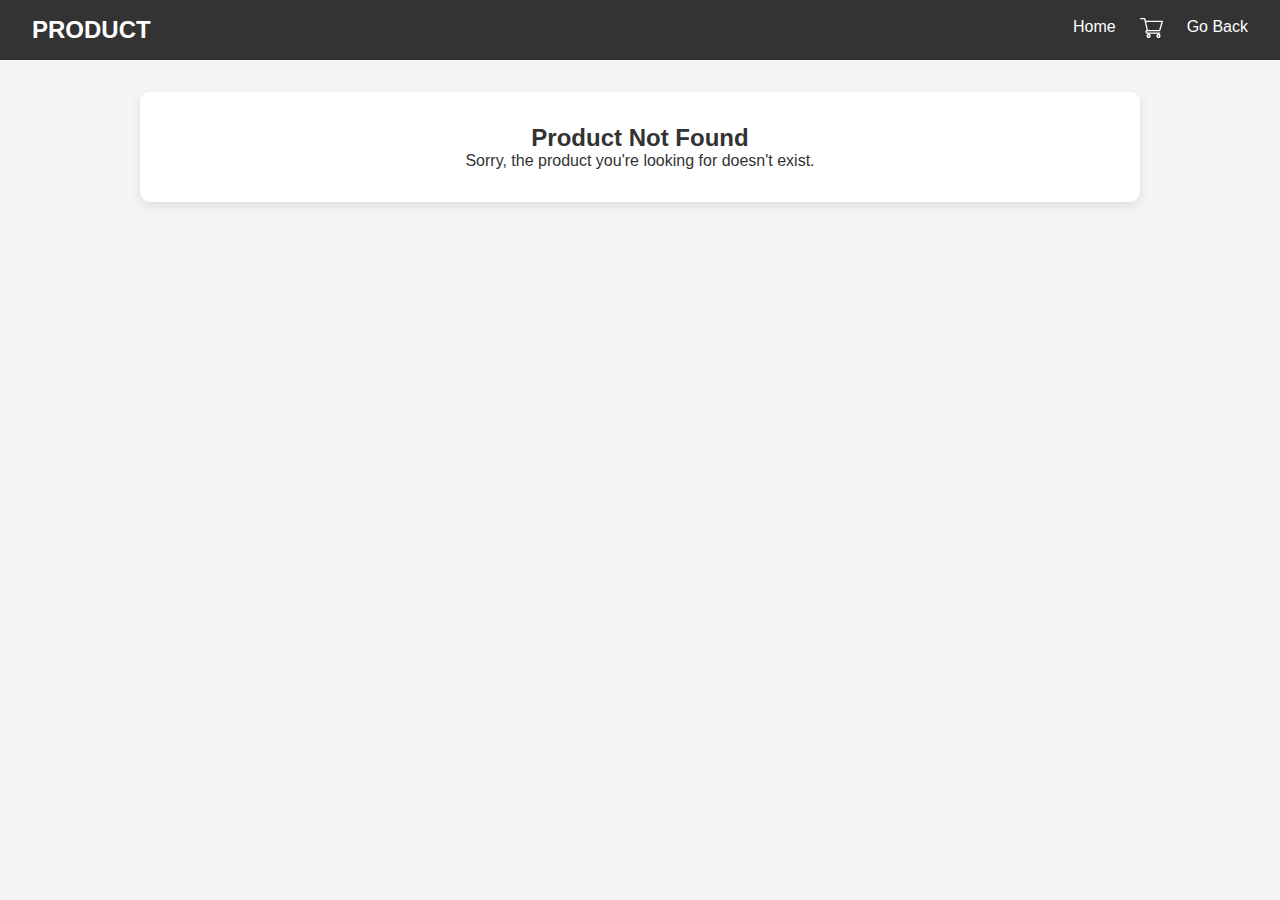
<file: product.html>
<!DOCTYPE html>
<html lang="en">
<head>
  <meta charset="UTF-8" />
  <meta name="viewport" content="width=device-width, initial-scale=1.0"/>
  <title>Product Detail</title>
  <style>
    * {
      box-sizing: border-box;
      margin: 0;
      padding: 0;
    }

    body {
      font-family: Arial, sans-serif;
      background-color: #f5f5f5;
      color: #333;
    }

    nav {
      background-color: #333;
      color: #fff;
      padding: 1rem 2rem;
      display: flex;
      justify-content: space-between;
      align-items: center;
    }

    nav h1 {
      font-size: 1.5rem;
    }

    nav ul {
      list-style: none;
      display: flex;
      gap: 1.5rem;
    }

    nav ul li {
      cursor: pointer;
    }

    nav a {
      text-decoration: none;
      color: inherit;
    }

     nav ul li a:hover {
  text-decoration: underline;
}

    .product-container {
      max-width: 1000px;
      margin: 2rem auto;
      background-color: white;
      border-radius: 10px;
      padding: 2rem;
      box-shadow: 0 4px 12px rgba(0, 0, 0, 0.1);
      text-align: center;
    }

    .product-container img {
      max-width: 100%;
      border-radius: 10px;
    }

    .product-info {
      margin-top: 2rem;
    }

    .product-info h2 {
      font-size: 2rem;
      margin-bottom: 1rem;
    }

    .product-info p {
      margin-bottom: 1rem;
      line-height: 1.6;
    }

    .price {
      font-size: 1.5rem;
      font-weight: bold;
      margin-bottom: 1rem;
    }

    .btn {
      padding: 0.8rem 1.5rem;
      background-color: #007bff;
      color: white;
      border: none;
      border-radius: 8px;
      cursor: pointer;
    }

    .btn:hover {
      background-color: #0056b3;
    }
  </style>
</head>
<body>

  <nav>
    <h1>PRODUCT</h1>
    <ul>
      <li><a href="index.html">Home</a></li>
      <li><a href="checkout.html"><img src="audio_file\assets\shared\desktop\icon-cart.svg" alt="cart"></a></li>
      <li><a href="javascript:history.back()">Go Back</a></li>
    </ul>
  </nav>

  <div class="product-container" id="product-container">
    <!-- JavaScript will load product here -->
  </div>

  <script>
    const products = {
      zx9: {
        name: "ZX9 Speaker",
        price: "$4,500",
        description: "Upgrade your sound system with the all new ZX9 active speaker. It’s a bookshelf speaker system that offers truly wireless connectivity -- creating new possibilities for more pleasing and practical audio setups.",
        features: "Connect via Bluetooth or nearly any wired source. This speaker features optical, digital coaxial, USB Type-B, stereo RCA, and stereo XLR inputs, allowing you to have up to five wired source devices connected for easy switching. Improved bluetooth technology offers near lossless audio quality at up to 328ft (100m).\n\nDiscover clear, more natural sounding highs than the competition with ZX9’s signature planar diaphragm tweeter. Equally important is its powerful room-shaking bass courtesy of a 6.5” aluminum alloy bass unit. You’ll be able to enjoy equal sound quality whether in a large room or small den. Furthermore, you will experience new sensations from old songs since it can respond to even the subtle waveforms.",
        image: "audio_file/assets/product-zx9-speaker/desktop/image-product.jpg"
      },
      zx7: {
        name: "ZX7 Speaker",
        price: "$3,500",
        description: "Stream high quality sound wirelessly with minimal to no loss. The ZX7 speaker uses high-end audiophile components that represents the top of the line powered speakers for home or studio use.",
        features: "Reap the advantages of a flat diaphragm tweeter cone. This provides a fast response rate and excellent high frequencies that lower tiered bookshelf speakers cannot provide. The woofers are made from aluminum that produces a unique and clear sound. XLR inputs allow you to connect to a mixer for more advanced usage.\n\nThe ZX7 speaker is the perfect blend of stylish design and high performance. It houses an encased MDF wooden enclosure which minimises acoustic resonance. Dual connectivity allows pairing through bluetooth or traditional optical and RCA input. Switch input sources and control volume at your finger tips with the included wireless remote. This versatile speaker is equipped to deliver an authentic listening experience.",
        image: "audio_file/assets/product-zx7-speaker/desktop/image-product.jpg"
      },
      yx1: {
        name: "YX1-Earphone",
        price: "$599",
        description:"Tailor your listening experience with bespoke dynamic drivers from the new YX1 Wireless Earphones. Enjoy incredible high-fidelity sound even in noisy environments with its active noise cancellation feature.",
        features: "Experience unrivalled stereo sound thanks to innovative acoustic technology. With improved ergonomics designed for full day wearing, these revolutionary earphones have been finely crafted to provide you with the perfect fit, delivering complete comfort all day long while enjoying exceptional noise isolation and truly immersive sound.\n\nThe YX1 Wireless Earphones features customizable controls for volume, music, calls, and voice assistants built into both earbuds. The new 7-hour battery life can be extended up to 28 hours with the charging case, giving you uninterrupted play time. Exquisite craftsmanship with a splash resistant design now available in an all new white and grey color scheme as well as the popular classic black.",
        image: "audio_file/assets/product-yx1-earphones/desktop/image-product.jpg"
      },
      xx59: {
        name: "xx59-Headphones",
        price: "$899",
        description: "Enjoy your audio almost anywhere and customize it to your specific tastes with the XX59 headphones. The stylish yet durable versatile wireless headset is a brilliant companion at home or on the move.",
        features: "These headphones have been created from durable, high-quality materials tough enough to take anywhere. Its compact folding design fuses comfort and minimalist style making it perfect for travel. Flawless transmission is assured by the latest wireless technology engineered for audio synchronization with videos.\n\nMore than a simple pair of headphones, this headset features a pair of built-in microphones for clear, hands-free calling when paired with a compatible smartphone. Controlling music and calls is also intuitive thanks to easy-access touch buttons on the earcups. Regardless of how you use the XX59 headphones, you can do so all day thanks to an impressive 30-hour battery life that can be rapidly recharged via USB-C.",
        image: "audio_file/assets/product-xx59-headphones/desktop/image-product.jpg"
      },
       xx99: {
        name: "XX99 Mark II Headphones",
        price: "$2,999",
        description:  "The new XX99 Mark II headphones is the pinnacle of pristine audio. It redefines your premium headphone experience by reproducing the balanced depth and precision of studio-quality sound.",
        features: "Featuring a genuine leather head strap and premium earcups, these headphones deliver superior comfort for those who like to enjoy endless listening. It includes intuitive controls designed for any situation. Whether you’re taking a business call or just in your own personal space, the auto on/off and pause features ensure that you’ll never miss a beat.\n\nThe advanced Active Noise Cancellation with built-in equalizer allow you to experience your audio world on your terms. It lets you enjoy your audio in peace, but quickly interact with your surroundings when you need to. Combined with Bluetooth 5. 0 compliant connectivity and 17 hour battery life, the XX99 Mark II headphones gives you superior sound, cutting-edge technology, and a modern design aesthetic.",
        image: "audio_file/assets/product-xx99-mark-two-headphones/desktop/image-product.jpg"
      },
      xx99: {
        name: "XX99 Mark I Headphones",
        price: "$1,750",
        description: "As the gold standard for headphones, the classic XX99 Mark I offers detailed and accurate audio reproduction for audiophiles, mixing engineers, and music aficionados alike in studios and on the go.",
        features: "As the headphones all others are measured against, the XX99 Mark I demonstrates over five decades of audio expertise, redefining the critical listening experience. This pair of closed-back headphones are made of industrial, aerospace-grade materials to emphasize durability at a relatively light weight of 11 oz.\n\nFrom the handcrafted microfiber ear cushions to the robust metal headband with inner damping element, the components work together to deliver comfort and uncompromising sound. Its closed-back design delivers up to 27 dB of passive noise cancellation, reducing resonance by reflecting sound to a dedicated absorber. For connectivity, a specially tuned cable is includes with a balanced gold connector.",
        image: "audio_file/assets/product-xx99-mark-one-headphones/desktop/image-product.jpg"
      },

    };

    const params = new URLSearchParams(window.location.search);
  const productKey = params.get("product");
  const product = products[productKey];
  const container = document.getElementById("product-container");

  if (product) {
    container.innerHTML = `
      <img src="${product.image}" alt="${product.name}">
      <div class="product-info">
        <h2>${product.name}</h2>
        <p>${product.description}</p>
        <p class="price">$${product.price.toLocaleString()}</p>
        <button class="btn" id="add-to-cart">Add to Cart</button>
      </div>
    `;

    document.getElementById("add-to-cart").addEventListener("click", () => {
      let cart = JSON.parse(localStorage.getItem("cart")) || [];

      const index = cart.findIndex(item => item.key === productKey);

      if (index !== -1) {
        cart[index].quantity += 1;
      } else {
        cart.push({ key: productKey, quantity: 1 });
      }

      localStorage.setItem("cart", JSON.stringify(cart));

      alert(`${product.name} added to cart.`);
    });
  } else {
    container.innerHTML = `
      <h2>Product Not Found</h2>
      <p>Sorry, the product you're looking for doesn't exist.</p>
    `;
  }
  </script>

</body>
</html>
</file>
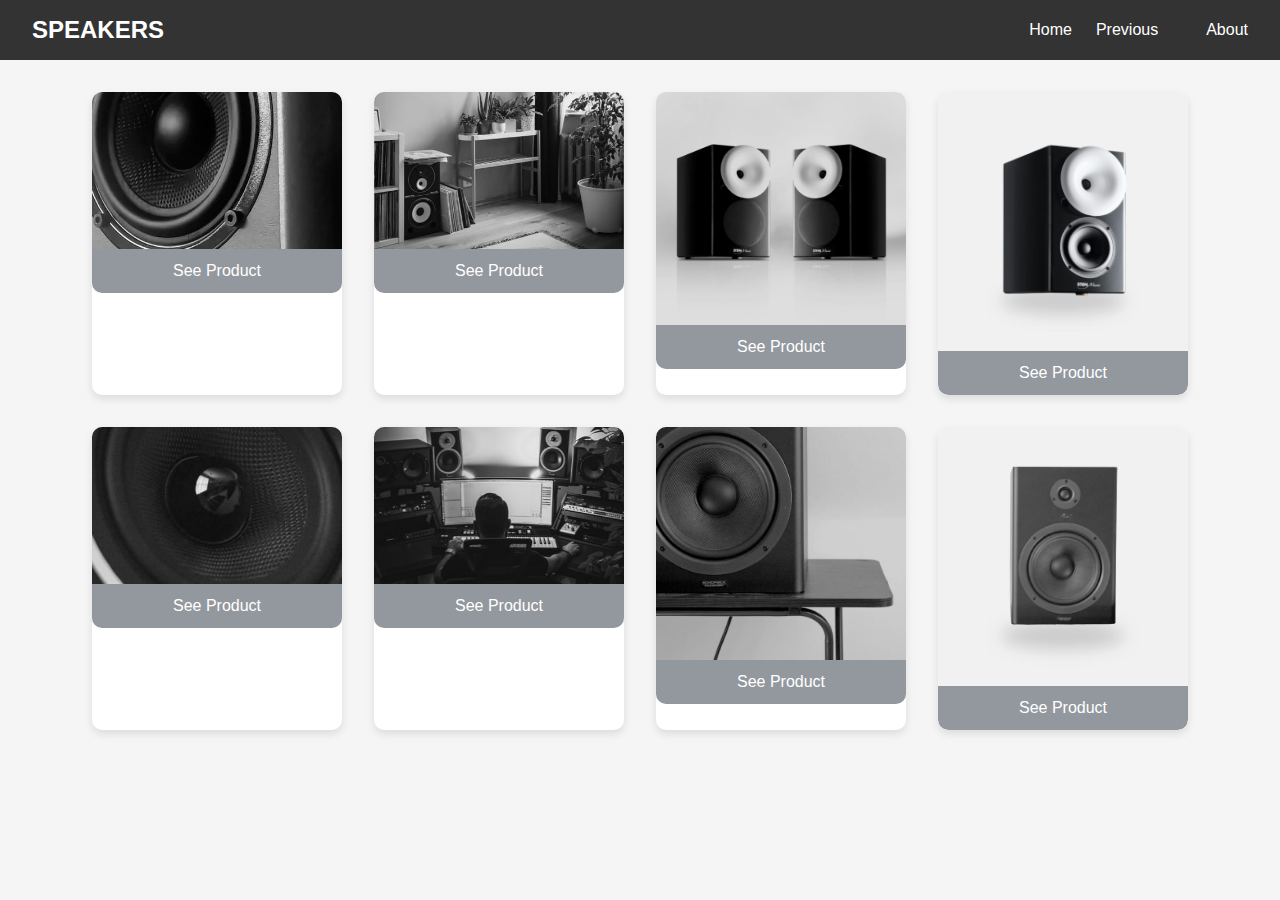
<file: speakers.html>
<!DOCTYPE html>
<html lang="en">
<head>
  <meta charset="UTF-8" />
  <meta name="viewport" content="width=device-width, initial-scale=1.0"/>
  <title>Product Showcase</title>
  <style>
    * {
      box-sizing: border-box;
      margin: 0;
      padding: 0;
    }

    body {
      font-family: Arial, sans-serif;
      background-color: #f5f5f5;
    }

    nav {
      background-color: #333;
      color: #fff;
      padding: 1rem 2rem;
      position: sticky;
      top: 0;
      z-index: 100;
      display: flex;
      justify-content: space-between;
      align-items: center;
    }

    nav h1 {
      font-size: 1.5rem;
    }

    nav ul {
      list-style: none;
      display: flex;
      gap: 1.5rem;
    }

    nav ul li {
      cursor: pointer;
    }

    a {
  text-decoration: none;
  color: inherit;
    }

    nav ul li a:hover {
  text-decoration: underline;
}

    .container {
      display: flex;
      flex-wrap: wrap;
      justify-content: center;
      gap: 2rem;
      padding: 2rem;
    }

    .card {
      background-color: white;
      width: 250px;
      border-radius: 10px;
      box-shadow: 0 4px 8px rgba(0,0,0,0.1);
      overflow: hidden;
      transition: transform 0.3s ease;
    }

    .card:hover {
      transform: translateY(-5px);
    }

    .card img {
      width: 100%;
      height: auto;
      display: block;
    }

    .card button {
      width: 100%;
      padding: 0.8rem;
      border: none;
      background-color: #93989e;
      color: white;
      font-size: 1rem;
      cursor: pointer;
      border-bottom-left-radius: 10px;
      border-bottom-right-radius: 10px;
    }

    .card button:hover {
      background-color: #01091115;
    }

    @media (max-width: 600px) {
  .container {
    display: flex;
    flex-direction: column;
    align-items: center;
    text-align: center;
  }

  .container > * {
    width: 100%;
  }
}

  </style>
</head>
<body>

  <nav>
    <h1>SPEAKERS</h1>
    <ul>
      <li><a href="index.html">Home</a></li>
      <li><a href="javascript:history.back()">Previous</a><li>
      <li><a href="about.html">About</a></li>
    </ul>
  </nav>

  <div class="container">
    <div class="card">
      <img src="audio_file\assets\product-zx9-speaker\desktop\image-gallery-1.jpg" alt="zx7-speaker" />
      <button><a href="product.html?product=zx7">See Product</a></button>
    </div>
    <div class="card">
      <img src="audio_file\assets\product-zx9-speaker\desktop\image-gallery-2.jpg" alt="zx7-speaker" />
      <button><a href="product.html?product=zx7">See Product</a></button>
    </div>
    <div class="card">
      <img src="audio_file\assets\product-zx9-speaker\desktop\image-gallery-3.jpg" alt="zx9-speaker" />
      <button><a href="product.html?product=zx9">See Product</a></button>
    </div>
    <div class="card">
      <img src="audio_file\assets\product-zx9-speaker\desktop\image-product.jpg" alt="zx9-speaker" />
      <button><a href="product.html?product=zx9">See Product</a></button>
    </div>
     <div class="card">
      <img src="audio_file\assets\product-zx7-speaker\desktop\image-gallery-1.jpg" alt="zx7-speaker" />
      <button><a href="product.html?product=zx7">See Product</a></button>
    </div>
    <div class="card">
      <img src="audio_file\assets\product-zx7-speaker\desktop\image-gallery-2.jpg" alt="zx7-speaker" />
      <button><a href="product.html?product=zx7">See Product</a></button>
    </div>
    <div class="card">
      <img src="audio_file\assets\product-zx7-speaker\desktop\image-gallery-3.jpg" alt="zx7-speaker" />
      <button><a href="product.html?product=zx7">See Product</a></button>
    </div>
    <div class="card">
      <img src="audio_file\assets\product-zx7-speaker\desktop\image-product.jpg" alt="zx7-speaker" />
      <button><a href="product.html?product=zx7">See Product</a></button>
    </div>
  </div>

</body>
</html>
</file>
<file: style.css>
/* Reset & Base Styles */
* {
  margin: 0;
  padding: 0;
  box-sizing: border-box;
}

body {
  font-family: 'Arial', sans-serif;
  color: #000;
  background-color: #fff;
  line-height: 1.6;
}

a {
  text-decoration: none;
  color: inherit;
}

ul {
  list-style: none;
}

img {
  width: 100%;
  display: block;
}

.container {
  max-width: 1200px;
  margin: 0 auto;
  padding: 1rem;
}

/* Header */
header {
  background: #000;
  color: #fff;
  padding: 1rem 0;
}

header .logo {
  font-weight: bold;
  font-size: 1.5rem;
}

header nav ul {
  display: flex;
  gap: 2rem;
}

header .container {
  display: flex;
  justify-content: space-between;
  align-items: center;
}

header nav ul li a:hover {
  text-decoration: underline;
}

/* Hero */
.hero {
  display: flex;
  flex-wrap: wrap;
  align-items: center;
  justify-content: space-between;
  background-color: #141414;
  color: white;
  padding: 4rem 2rem;
  border-radius: 12px;
  gap: 2rem;
}

.hero-text {
  flex: 1;
  padding: 2rem;
}

.hero-image {
  flex: 1;
}

.hero h2 {
  font-size: 2rem;
  margin: 1rem 0;
}

.btn {
  display: inline-block;
  padding: 0.75rem 1.5rem;
  font-weight: bold;
  text-transform: uppercase;
  border: none;
  cursor: pointer;
  text-align: center;
  text-decoration: none;
  transition: transform 0.3s ease, background-color 0.3s ease;
  border-radius: 6px;
}

.btn.orange {
  background-color: #D87D4A;
  color: white;
}

.btn.orange:hover {
  background-color: #fbaf85;
  transform: translateY(-3px) scale(1.05);
  box-shadow: 0 6px 15px rgba(0, 0, 0, 0.1);
}


.btn.black {
  background-color: black;
  color: white;
}

.btn.black:hover {
  background-color: #fbae8527;
  transform: translateY(-3px) scale(1.05);
  box-shadow: 0 6px 15px rgba(0, 0, 0, 0.1);
}


.btn.grey {
  background-color: rgba(150, 148, 148, 0.959);
  color: white;
}

.btn.grey:hover {
  background-color: #201f1ff6;
  transform: translateY(-3px) scale(1.05);
  box-shadow: 0 6px 15px rgba(0, 0, 0, 0.1);
}

/* Categories */
.categories {
  display: flex;
  flex-wrap: wrap;
  justify-content: space-around;
  gap: 2rem;
  margin: 3rem 0;
  text-align: center;
}

.category {
  background: #f1f1f1;
  padding: 1.5rem;
  border-radius: 10px;
  transition: transform 0.3s ease, box-shadow 0.3s ease;
  cursor: pointer;
  flex: 1 1 250px;
  max-width: 300px;
}

.category:hover {
  transform: translateY(-10px) scale(1.03);
  box-shadow: 0 10px 20px rgba(0, 0, 0, 0.1);
}

.category img {
  max-width: 100px;
  margin-bottom: 1rem;
  transition: transform 0.3s ease;
}

.category:hover img {
  transform: scale(1.05);
}

.category a {
  display: block;
  margin-top: 0.5rem;
  font-weight: bold;
  color: #D87D4A;
  text-decoration: none;
  transition: color 0.3s;
}

.category a:hover {
  color: #fbaf85;
}


/* Highlight */
.highlight {
  display: flex;
  align-items: center;
  justify-content: space-between;
  padding: 3rem 2rem;
  border-radius: 10px;
  margin: 2rem 0;
}

.highlight.orange {
  background-color: #D87D4A;
  color: white;
}

.highlight img {
  max-width: 300px;
}

.highlight .text {
  max-width: 400px;
}

/* Tiles */
.tiles {
  display: flex;
  gap: 2rem;
  margin: 3rem 0;
}

.tile {
  flex: 1;
  background: #f9f9f9;
  padding: 2rem;
  border-radius: 10px;
  text-align: center;
}

.tile a {
  display: inline-block;
  margin-top: 1rem;
  font-weight: bold;
  color: #000;
}

/* About Section */
.about {
  display: flex;
  align-items: center;
  justify-content: space-between;
  gap: 2rem;
  margin: 3rem 0;
  padding: 2rem;
}

.about .text {
  flex: 1;
}

.about img {
  max-width: 400px;
  flex: 1;
  border-radius: 10px;
}

/* Footer */
footer {
  background: #000;
  color: white;
  padding: 2rem 0;
  text-align: center;
}

footer .logo {
  font-size: 1.5rem;
  font-weight: bold;
}

footer nav ul {
  display: flex;
  justify-content: center;
  gap: 2rem;
  margin: 1rem 0;
}

footer .socials {
  margin-top: 1rem;
}

footer .socials a {
  margin: 0 0.5rem;
  color: white;
}

footer img {
  display: flex;
  flex-direction: row;
  justify-self: end;
  width: 20px;
}

/* Responsive Tweaks */
@media (max-width: 768px) {
  .hero {
    flex-direction: column-reverse;
    text-align: center;
  }

  .highlight {
    flex-direction: column;
    text-align: center;
  }

  .about {
    flex-direction: column;
    text-align: center;
  }

  header nav ul {
    flex-direction: column;
    gap: 1rem;
    margin-top: 1rem;
  }
}
</file>
